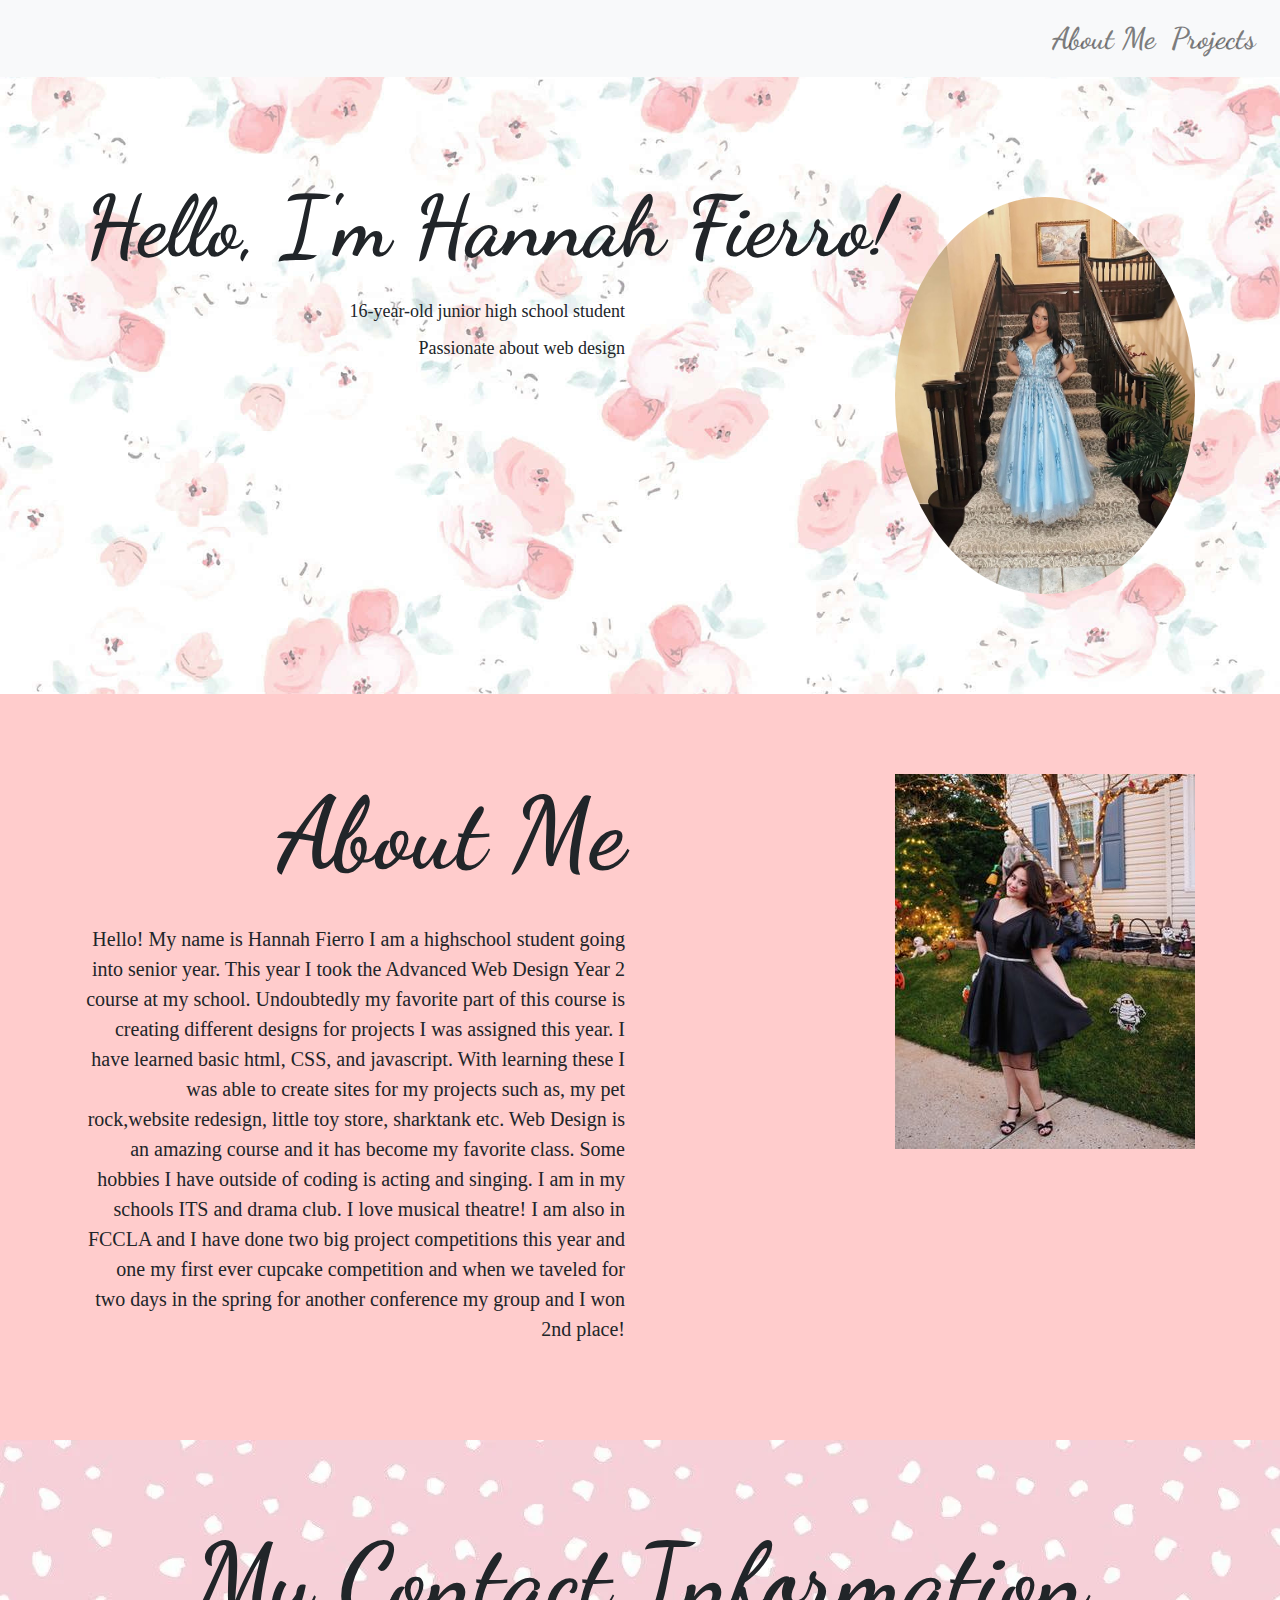
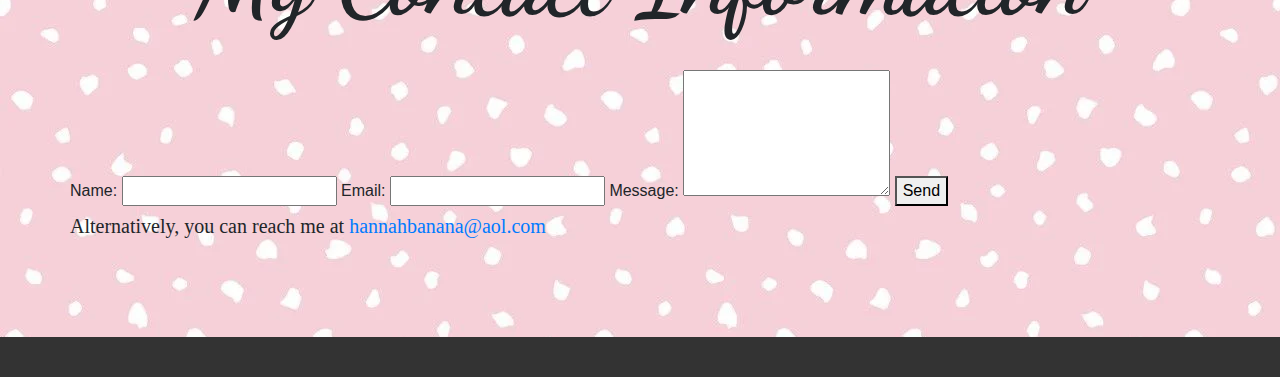
<file: index.html>
<!DOCTYPE html>
<html lang="en">

<head>
  <meta charset="UTF-8">
  <meta name="viewport" content="width=device-width, initial-scale=1.0">
  <title>Portfolio | Web Design by [Your Name]</title>
  <link href="https://fonts.googleapis.com/css?family=Dancing+Script" rel="stylesheet">
  <link rel="stylesheet" href="https://stackpath.bootstrapcdn.com/bootstrap/4.5.2/css/bootstrap.min.css">
  <link rel="stylesheet" href="style.css">

  <style>
    .hero-image {
      width: 300px; /* Adjust the width as desired */
      height: auto; /* Maintain aspect ratio */
    }
  </style>
</head>

<body>
  <!-- Navbar -->
  <nav class="navbar navbar-expand-lg navbar-light bg-light">
    <button class="navbar-toggler" type="button" data-toggle="collapse" data-target="#navbarNav"
      aria-controls="navbarNav" aria-expanded="false" aria-label="Toggle navigation">
      <span class="navbar-toggler-icon"></span>
    </button>
    <div class="collapse navbar-collapse" id="navbarNav">
      <ul class="navbar-nav ml-auto">
        <li class="nav-item active">
          <b><a class="nav-link" href="#about" style="font-size: 30px;">About Me</a></b>
        </li>
        <li class="nav-item">
          <b><a class="nav-link" href="projects.html" style="font-size: 30px;">Projects</a></b>
        </li>
      </ul>
    </div>
  </nav>

  <!-- Hero Section -->
  <header class="hero">
    <div class="container">
      <div class="row">
        <div class="col-md-6">
          <b>
            <h1 class="hero-title">Hello, I'm Hannah Fierro!</h1>
          </b>
          <p class="hero-subtitle">16-year-old junior high school student</p>
          <p class="hero-subtitle">Passionate about web design</p>
        </div>
        <div class="col-md-6">
          <img src="vsco_042923.jpg" alt="Profile Image" class="hero-image">
        </div>
      </div>
    </div>
  </header>
  <!-- About Me Section -->
  <section id="about" class="section">
    <div class="container">
      <div class="row">
        <div class="col-md-6">
          <b>
            <h2 class="section-title">About Me</h2>
          </b>
          <p>Hello! My name is Hannah Fierro I am a highschool student going into senior year. This year I took the
            Advanced Web Design Year 2 course at my school. Undoubtedly my favorite part of this course is creating
            different designs for projects I was assigned this year. I have learned basic html, CSS, and javascript.
            With learning these I was able to create sites for my projects such as, my pet rock,website redesign, little
            toy store, sharktank etc. Web Design is an amazing course and it has become my favorite class. Some hobbies I have
            outside of coding is acting and singing. I am in my schools ITS and drama club. I love musical theatre! I am
            also in FCCLA and I have done two big project competitions this year and one my first ever cupcake
            competition and when we taveled for two days in the spring for another conference my group and I won 2nd
            place! </p>
        </div>
        <div class="col-md-6">
          <img src="vsco_102122.jpg" alt="Placeholder" class="img-fluid">
        </div>
      </div>
    </div>
  </section>

  <!-- Contact Section -->
  <section id="projects" class="section bg-light">
    <div class="container">
      <b>
        <h2 class="section-title">My Contact Information </h2>
      </b>
      <div class="row">
       
  
        <form action="https://docs.google.com/forms/d/e/1FAIpQLScDtpHt8MZKt13ZaRdR7vz89WTDi8q0zKQ-Bo3sYsIDQBNuFg/formResponse" method="POST">
    <label for="name">Name:</label>
    <input type="text" id="name" name="entry.1234567890" required>

    <label for="email">Email:</label>
    <input type="email" id="email" name="entry.0987654321" required>

    <label for="message">Message:</label>
    <textarea id="message" name="entry.2468013579" rows="5" required></textarea>

    <button type="submit">Send</button>
  </form>

  <p>Alternatively, you can reach me at <a href="hannahbanana@aol.com">hannahbanana@aol.com</a></p>
</div>
    <div class="social-container">
  <a href="#"><i class="fab fa-facebook-f"></i></a>
  <a href="#"><i class="fab fa-twitter"></i></a>
  <a href="#"><i class="fab fa-instagram"></i></a>
  <a href="#"><i class="fab fa-youtube"></i></a>
</div>
</center>
  </section>
  <!-- Footer -->
  <footer class="footer">
    <div class="container">
  

    </div>
  </footer>

  <script src="https://code.jquery.com/jquery-3.5.1.slim.min.js"></script>
  <script src="https://cdn.jsdelivr.net/npm/@popperjs/core@2.5.4/dist/umd/popper.min.js"></script>
  <script src="https://stackpath.bootstrapcdn.com/bootstrap/4.5.2/js/bootstrap.min.js"></script>
</body>

</html>
</file>
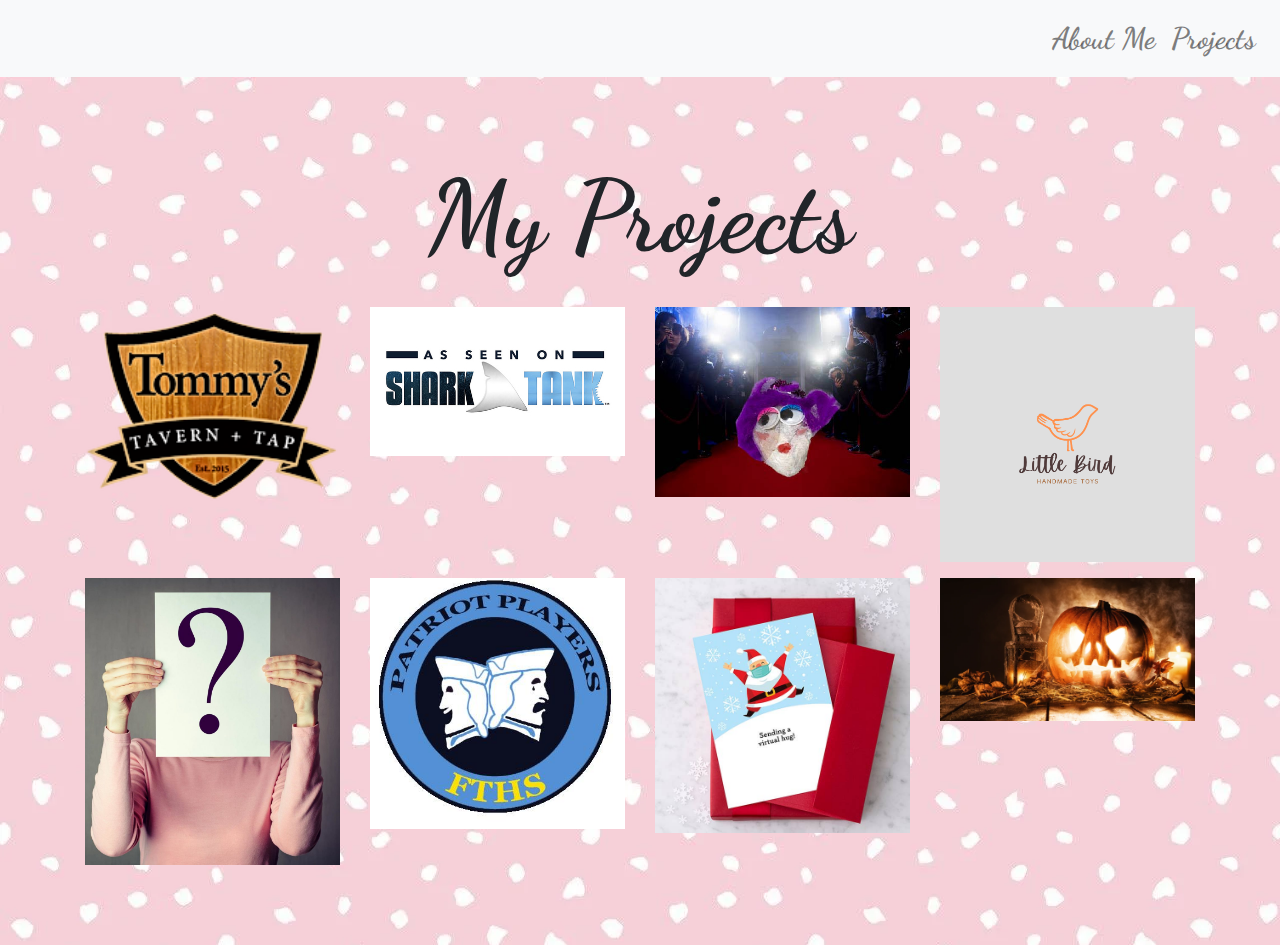
<file: projects.html>
<!DOCTYPE html>
<html lang="en">

<head>
  <meta charset="UTF-8">
  <meta name="viewport" content="width=device-width, initial-scale=1.0">
  <title>Portfolio | Web Design by [Your Name]</title>
  <link href="https://fonts.googleapis.com/css?family=Dancing+Script" rel="stylesheet">
  <link rel="stylesheet" href="https://stackpath.bootstrapcdn.com/bootstrap/4.5.2/css/bootstrap.min.css">
  <link rel="stylesheet" href="style.css">

  <style>
    .project-image {
      width: 100%; /* Adjust the width as desired */
      height: auto; /* Maintain aspect ratio */
    }
  </style>
</head>

<body>
  <!-- Navbar -->
  <nav class="navbar navbar-expand-lg navbar-light bg-light">
    <button class="navbar-toggler" type="button" data-toggle="collapse" data-target="#navbarNav"
      aria-controls="navbarNav" aria-expanded="false" aria-label="Toggle navigation">
      <span class="navbar-toggler-icon"></span>
    </button>
    <div class="collapse navbar-collapse" id="navbarNav">
      <ul class="navbar-nav ml-auto">
        <li class="nav-item">
          <b><a class="nav-link" href="index.html" style="font-size: 30px;">About Me</a></b>
        </li>
        <li class="nav-item active">
          <b><a class="nav-link" href="projects.html" style="font-size: 30px;">Projects</a></b>
        </li>
      </ul>
    </div>
  </nav>

  <!-- Projects Section -->
  <section id="projects" class="section bg-light">
    <div class="container">
      <b>
        <h2 class="section-title">My Projects</h2>
      </b>
      <div class="row">
        <div class="col-md-6 col-lg-3">
          <a href="https://tommys-tavern.hannahfierro.repl.co/" target="_blank" class="project-link">
            <div class="project-box">
              <img src="29ea2c_1312f743092d4d3894d007c3f990d929_mv2.webp" alt="Project 1" class="project-image">
              <div class="project-overlay">
                <h3 class="project-title">Website ReDesign</h3>
              </div>
            </div>
          </a>
        </div>
        <div class="col-md-6 col-lg-3">
          <a href="https://glam-mirror-sharktankproject.hannahfierro.repl.co/" target="_blank" class="project-link">
            <div class="project-box">
              <img src="sharktank_amazon_extras_768x450_0.jpg" alt="Project 2" class="project-image">
              <div class="project-overlay">
                <h3 class="project-title">Shark Tank Website</h3>
              </div>
            </div>
          </a>
        </div>
        <div class="col-md-6 col-lg-3">
          <a href="https://petrockproject.hannahfierro.repl.co" target="_blank" class="project-link">
            <div class="project-box">
              <img src="Rockie.jpg" alt="Project 3" class="project-image">
              <div class="project-overlay">
                <h3 class="project-title">Pet Rock Project</h3>
              </div>
            </div>
          </a>
        </div>
        <div class="col-md-6 col-lg-3">
          <a href="https://toy-bird.hannahfierro.repl.co/" target="_blank" class="project-link">
            <div class="project-box">
              <img src="Little Bird Toys Logo (1).png" alt="Project 4" class="project-image">
              <div class="project-overlay">
                <h3 class="project-title">Little Bird Toy Store</h3>
              </div>
            </div>
          </a>
        </div>
      </div>
      <div class="row mt-3">
        <div class="col-md-6 col-lg-3">
          <a href="https://hannahfierro.github.io/GetToKnow/" target="_blank" class="project-link">
            <div class="project-box">
              <img src="ggg.jpg" alt="Project 5" class="project-image">
              <div class="project-overlay">
                <h3 class="project-title">Website Project: Get to know me</h3>
              </div>
            </div>
          </a>
        </div>
        <div class="col-md-6 col-lg-3">
          <a href="https://hannahfierro.github.io/Bootstrap-Project/" target="_blank" class="project-link">
            <div class="project-box">
              <img src="fths.jpg" alt="Project 6" class="project-image">
              <div class="project-overlay">
                <h3 class="project-title">FTHS Website</h3>
              </div>
            </div>
          </a>
        </div>
        <div class="col-md-6 col-lg-3">
          <a href="https://hannahfierro.github.io/Virtural-Holiday-Card/" target="_blank" class="project-link">
            <div class="project-box">
              <img src="holidaycard.jpg" alt="Project 7" class="project-image">
              <div class="project-overlay">
                <h3 class="project-title">Virtual Holiday "Card"</h3>
              </div>
            </div>
          </a>
        </div>
        <div class="col-md-6 col-lg-3">
          <a href="https://hannahfierro.github.io/Halloween/" target="_blank" class="project-link">
            <div class="project-box">
              <img src="spooky.webp" alt="Project 8" class="project-image">
              <div class="project-overlay">
                <h3 class="project-title">Spooky Halloween Challenge!</h3>
              </div>
            </div>
          </a>
        </div>
      </div>
    </div>
  </section>

  <script src="https://code.jquery.com/jquery-3.5.1.slim.min.js"></script>
  <script src="https://cdn.jsdelivr.net/npm/@popperjs/core@2.5.4/dist/umd/popper.min.js"></script>
  <script src="https://stackpath.bootstrapcdn.com/bootstrap/4.5.2/js/bootstrap.min.js"></script>
</body>

</html>
</file>
<file: style.css>
/* Global Styles */
body {
  font-family: Arial, sans-serif;
}

/* Navbar Styles */
.navbar {
  background-color: #f4f0f4;
}

.navbar-brand {
  font-weight: bold;
  color: #333;
}

.nav-link {
  color: #333;
}

.nav-link:hover,
.nav-link:focus {
  color: #007bff;
}

/* Hero Section Styles */
.hero {
  padding: 100px 0;
  text-align: center;
}

.hero-title {
  font-size: 40px;
  font-weight: bold;
  margin-bottom: 20px;
}

.hero-subtitle {
  font-size: 18px;
  margin-bottom: 10px;
}

.hero-image {
  max-width: 100%;
  height: auto;
  border-radius: 50%;
  margin-top: 20px;
}

/* Section Styles */
.section {
  padding: 80px 0;
  text-align: center;
}

.section-title {
  font-size: 30px;
  font-weight: bold;
  margin-bottom: 30px;
}

.section-subtitle {
  font-size: 20px;
  margin-bottom: 20px;
}

/* Project Section Styles */
.project {
  position: relative;
  overflow: hidden;
  margin-bottom: 30px;
}

.project-image {
  max-width: 100%;
  height: auto;
  transition: transform 0.3s ease-in-out;
}

.project-image:hover {
  transform: scale(1.05);
}

.project-overlay {
  position: absolute;
  top: 0;
  left: 0;
  background-color: rgba(0, 0, 0, 0.8);
  width: 100%;
  height: 100%;
  opacity: 0;
  transition: opacity 0.3s ease-in-out;
  display: flex;
  flex-direction: column;
  justify-content: center;
  align-items: center;
}

.project-overlay:hover {
  opacity: 1;
}

.project-title {
  font-size: 24px;
  font-weight: bold;
  color: #ffebfb;
  margin-bottom: 10px;
}

.project-description {
  font-size: 16px;
  color: #fff;
}

/* Contact Section Styles */
.form-control {
  margin-bottom: 20px;
}

/* Footer Styles */
.footer {
  background-color: #333;
  color: #fdd8ec;
  padding: 20px 0;
  text-align: center;
}

.footer p {
  margin-bottom: 0;
}

.hero {
  background-image: url('cutebg.jpg');
  background-size: cover;
  background-position: center;
  padding: 100px 0;
  text-align: center;
}

#about {
  background-color: #ffcccc;
  padding: 80px 0;
}

#projects {
  background-image: url('hdcbhj.webp');
}

h1,
h2,
h3,
h4,
h5,
h6 {
  font-family: 'Dancing Script', cursive;
}

/* Apply Dancing Script font to navbar links */
.navbar-nav .nav-link {
  font-family: 'Dancing Script', cursive;
}

.hero-title {
  font-size: 10ex;
  width: 150%;

}

p {
  font-family: 'Amatic SC', cursive;
  font-size: 20px;
}

.section-title {
  font-size: 100px;
  width: 100%;
}
.col-md-6 {
  text-align: right;
}
</file>
